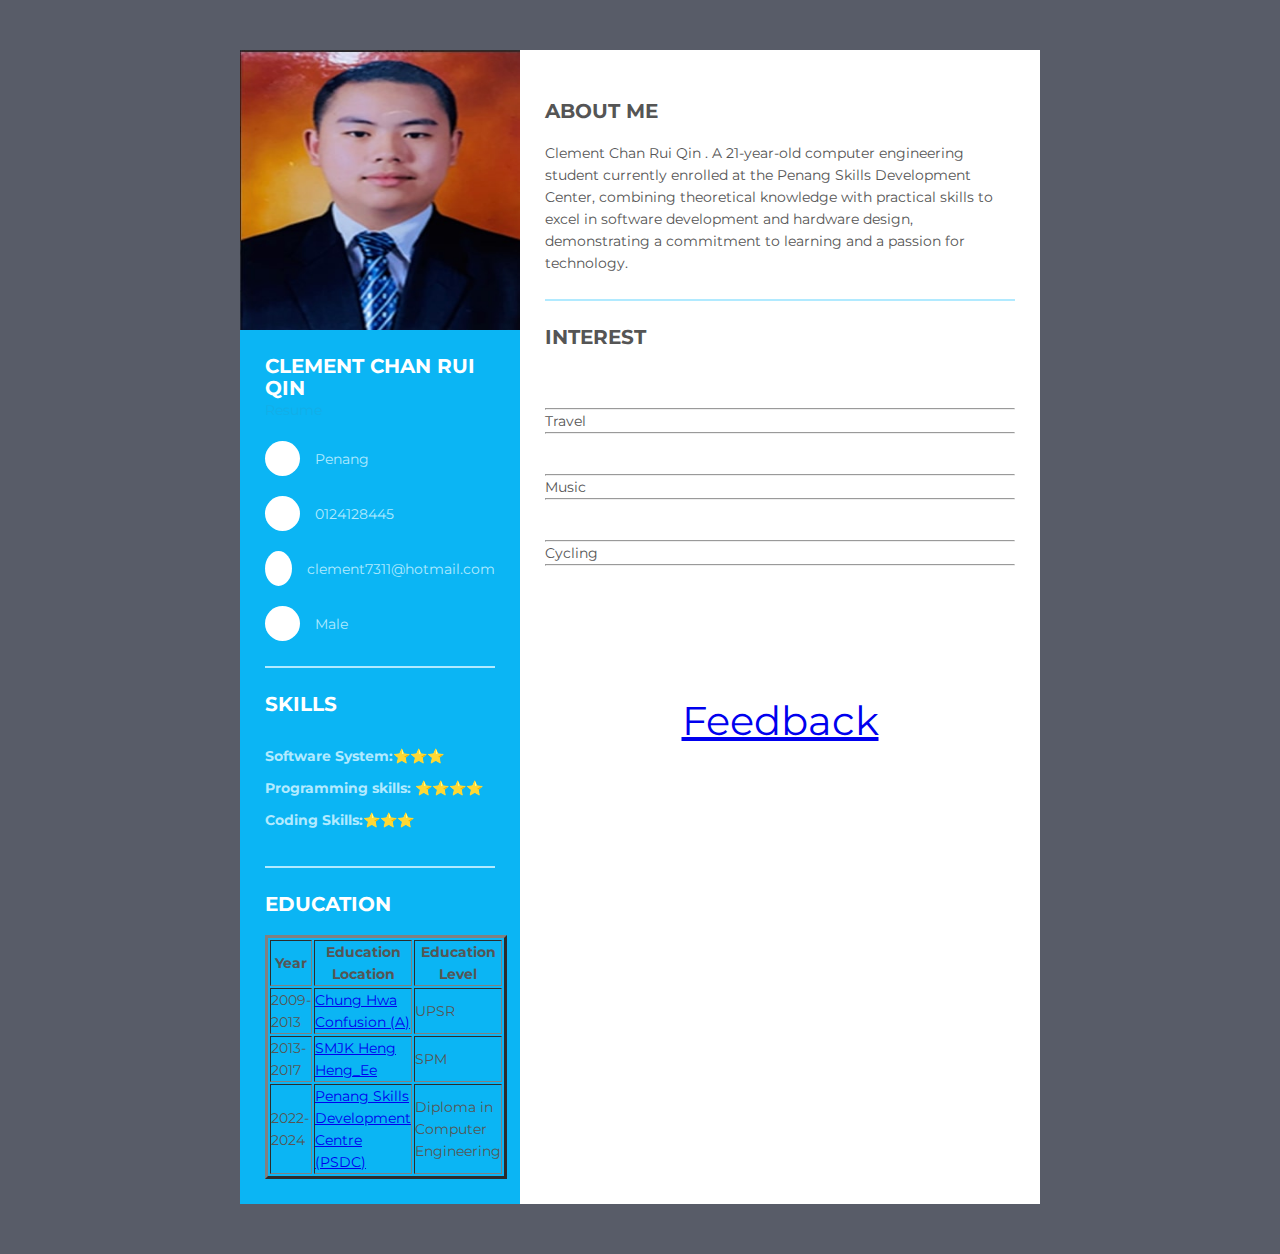
<file: index.html>
<!DOCTYPE html>
<html lang="en">
 
<head>
	<meta charset="UTF-8">
	<title>Resume/CV Design</title>
	<link rel="stylesheet" href="styles.css">
	<link rel="stylesheet" href="https://cdnjs.cloudflare.com/ajax/libs/font-awesome/6.5.1/css/all.min.css" integrity="sha512-DTOQO9RWCH3ppGqcWaEA1BIZOC6xxalwEsw9c2QQeAIftl+Vegovlnee1c9QX4TctnWMn13TZye+giMm8e2LwA==" crossorigin="anonymous" referrerpolicy="no-referrer" />
  
</head>
<body>

<div class="resume">
   <div class="resume_left">
     <div class="resume_profile">
       <img src="./Images/Screenshot 2023-12-29 191804.jpg" >
     </div>
     <div class="resume_content">
      <div class="resume_item resume_info">
         <div class="title">
           <p class="bold">Clement Chan Rui Qin </p>
           <p class="regular">Resume</p>
         </div>
         <ul>
           <li>
             <div class="icon">
               <i class="fas fa-map-signs"></i>
             </div>
             <div class="data">
               Penang
             </div>
           </li>
           <li>
             <div class="icon">
               <i class="fas fa-mobile-alt"></i>
             </div>
             <div class="data">
               0124128445
             </div>
           </li>
           <li>
             <div class="icon">
               <i class="fas fa-envelope"></i>
             </div>
             <div class="data">
               clement7311@hotmail.com
             </div>
           </li>
           <li>
             <div class="icon">
              <i class="fa-solid fa-user-secret"></i>
             </div>
             <div class="data">
              Male
             </div>
           </li>
         </ul>
       </div>
       <div class="resume_item resume_skills">
         <div class="title">
           <p class="bold">skills</p>
         </div>
         <ul>
           <li>
            <li><b> Software System:⭐⭐⭐</b></li>
            <li><b>Programming skills: ⭐⭐⭐⭐</b></li>
            <li><b>Coding Skills:⭐⭐⭐</b></li>
            
           </li>
         </ul>
       </div>
       <div class="resume_item resume_education">
         <div class="title">
           <p class="bold">Education</p>
         </div>
         <ul>
           <li>
            <table border="3">
              <thread>
                  <th>Year</th>
                  <th>Education Location</th>
                  <th>Education Level</th>
              </thread>
              <tr>
                  <td>2009-2013</td>
                  <td><a href="https://ms.wikipedia.org/wiki/Sekolah_Jenis_Kebangsaan_(C)Chung_Hwa_Confucian%27A%27">Chung Hwa Confusion (A) </a></td>
                  <td>UPSR</td>
              </tr>
              <tr>
                  <td>2013-2017</td>
                  <td><a href="https://en.wikipedia.org/wiki/Heng_Ee_High_School">SMJK Heng Heng_Ee </a></td>
                  <td>SPM </td>
              </tr>
              <tr>
                  <td>2022-2024</td>
                  <td><a href="https://www.psdc.org.my/">Penang Skills Development Centre (PSDC)</a></td>
                  <td>Diploma in Computer Engineering </td>
              </form>
              </tr>
              </table>

         </div>
     </div>
  </div>
  <div class="resume_right">
    <div class="resume_item resume_about">
        <div class="title">
           <p class="bold">About Me</p>
         </div>
        <p>Clement Chan Rui Qin . A 21-year-old computer engineering student currently enrolled at the Penang Skills Development Center, combining theoretical knowledge with practical skills to excel in software development and hardware design, demonstrating a commitment to learning and a passion for technology.</p>
    </div>
    
    
    <div class="resume_item resume_interest">
      <div class="title">
           <p class="bold">Interest</p>
         </div>

        <ul>
          <li>
            <div class="icon">
              <i class="fas fa-map-signs"></i>
            </div>
          <hr>
            <div class="data">
              Travel
            </div>
          </li>
          <li>
            <hr>
            <div class="icon">
              <i class="fa-solid fa-music"></i>
            </div>
            <hr>
            <div class="data">
              Music
            </div>
          </li>
          <li>
            <hr>
            <div class="icon">
              <i class="fa-solid fa-bicycle"></i>
            </div>
            <hr>
            <div class="data">
              Cycling
            </div>
          </li>
        <hr>
        </ul><br><br>
      <div class="feedback";>
      <a href="feedback.html">Feedback</a>
      </div>

    </div>
  </div>
</div>
 
 

</body>
</html>
</file>
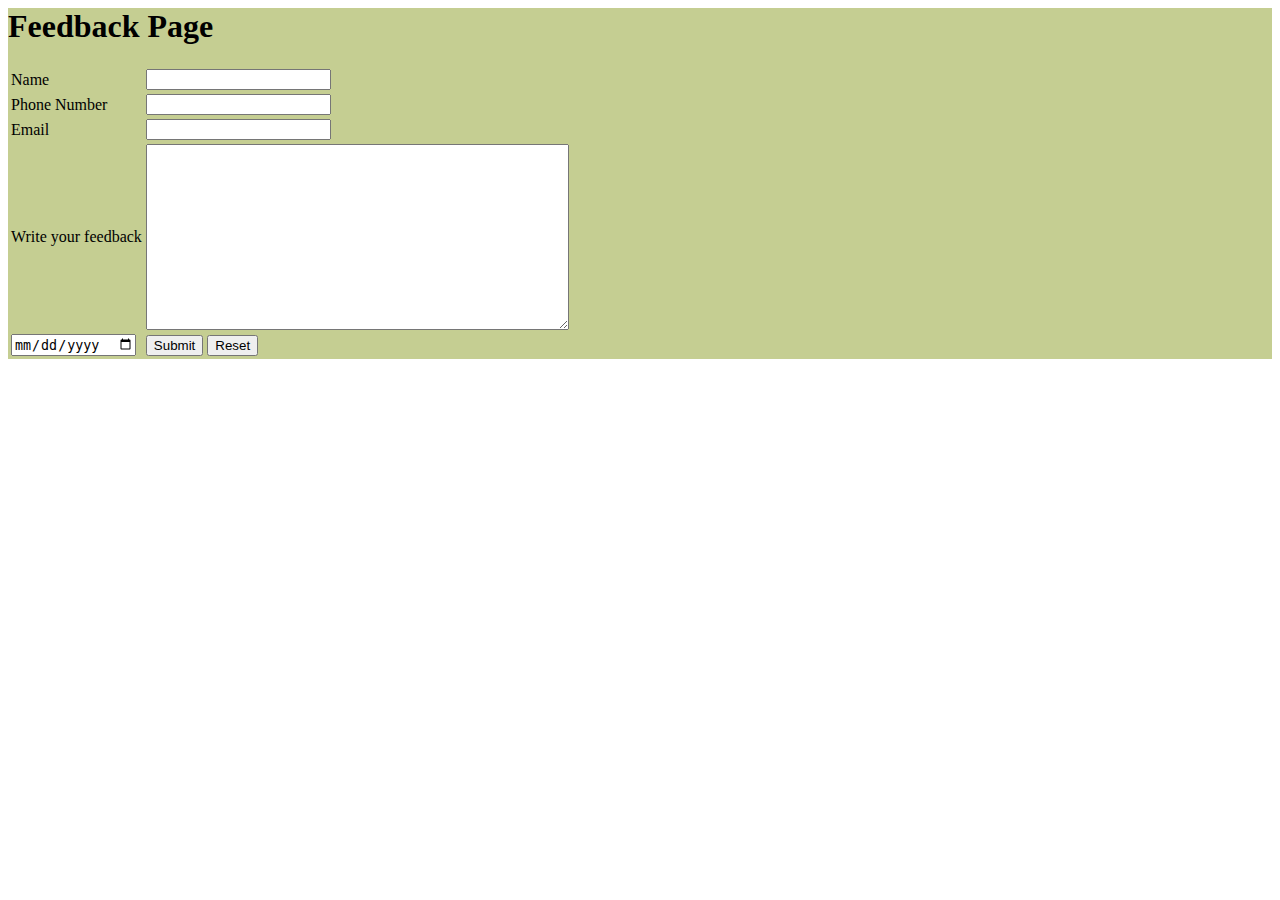
<file: feedback.html>
<html lang="en">
<head>
    <meta charset="UTF-8">
    <meta name="viewport" content="width=device-width, initial-scale=1.0">
    <title>Feedback Page</title>
</head>
<body>
    <form action="" style="background-color:rgb(197, 206, 146);">
    <h1>Feedback Page</h1>
    
    

        <table>
        <tr>
            <td><label for="name">Name</label></td>
            <td><input type="text"name="inputname"></td>
        </tr>
        <tr>
            <td><label for="Phone Number">Phone Number</label></td>
            <td><input type="text"number="inputphonenumber"></td>
        </tr>
        <tr>
            <td><label for="email">Email</label></td>
            <td><input type="email"name="inputemail"></td>
         </tr>
         </tr>
         <tr>
            <td><label for="feedback">Write your feedback</label></td>
            <td><textarea name="txtfeedback" id="" cols="50"rows="12"></textarea><br></td>
         </tr>
         <tr>
            <td><input type="date"></td>
            <td>
                <button>Submit</button>
                <button>Reset</button>
            </td>
         </tr>

    </form>
</body>
</html>
</file>
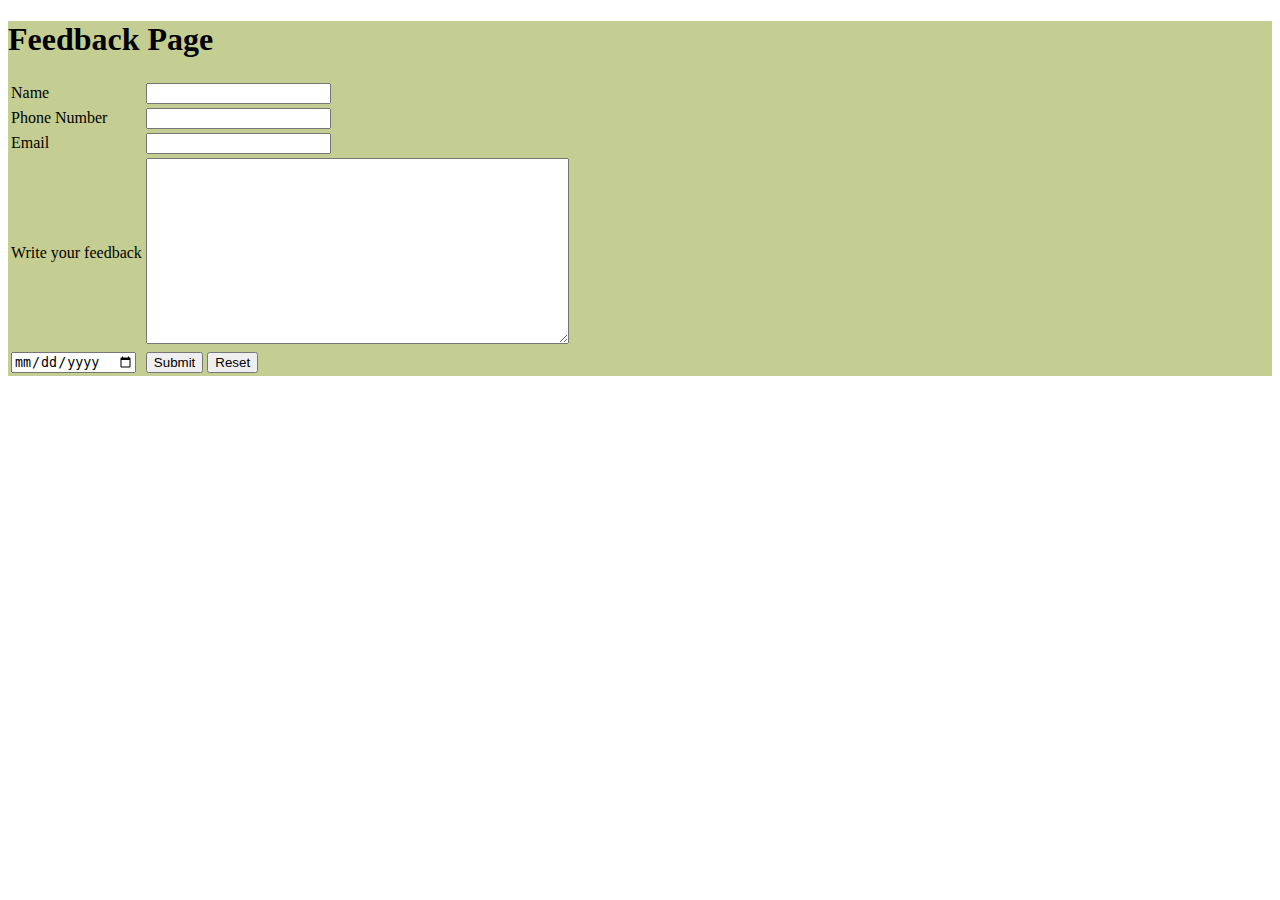
<file: Feedback.html>
<!DOCTYPE html>
<html lang="en">
<head>
    <meta charset="UTF-8">
    <meta name="viewport" content="width=device-width, initial-scale=1.0">
    <title>Feedback Page</title>
</head>
<body>
    <form action="" style="background-color:rgb(197, 206, 146);">
    <h1>Feedback Page</h1>
    
    

        <table>
        <tr>
            <td><label for="name">Name</label></td>
            <td><input type="text"name="inputname"></td>
        </tr>
        <tr>
            <td><label for="Phone Number">Phone Number</label></td>
            <td><input type="text"number="inputphonenumber"></td>
        </tr>
        <tr>
            <td><label for="email">Email</label></td>
            <td><input type="email"name="inputemail"></td>
         </tr>
         </tr>
         <tr>
            <td><label for="feedback">Write your feedback</label></td>
            <td><textarea name="txtfeedback" id="" cols="50"rows="12"></textarea><br></td>
         </tr>
         <tr>
            <td><input type="date"></td>
            <td>
                <button>Submit</button>
                <button>Reset</button>
            </td>
         </tr>

    </form>
</body>
</html>
</file>
<file: styles.css>
@import url("https://fonts.googleapis.com/css?family=Montserrat:400,500,700&display=swap");

* {
  margin: 0;
  padding: 0;
  box-sizing: border-box;
  list-style: none;
  font-family: "Montserrat", sans-serif;
}

body {
  background: #585c68;
  font-size: 14px;
  line-height: 22px;
  color: #555555;
}

.bold {
  font-weight: 700;
  font-size: 20px;
  text-transform: uppercase;
}

.semi-bold {
  font-weight: 500;
  font-size: 16px;
}

.resume {
  width: 800px;
  height: auto;
  display: flex;
  margin: 50px auto;
}

.resume .resume_left {
  width: 280px;
  background: #0bb5f4;
}

.resume .resume_left .resume_profile {
  width: 100%;
  height: 280px;
}

.resume .resume_left .resume_profile img {
  width: 100%;
  height: 100%;
}

.resume .resume_left .resume_content {
  padding: 0 25px;
}

.resume .title {
  margin-bottom: 20px;
}

.resume .resume_left .bold {
  color: #fff;
}

.resume .resume_left .regular {
  color: #13aee7;
}

.resume .resume_item {
  padding: 25px 0;
  border-bottom: 2px solid #b1eaff;
}

.resume .resume_left .resume_item:last-child,
.resume .resume_right .resume_item:last-child {
  border-bottom: 0px;
}

.resume .resume_left ul li {
  display: flex;
  margin-bottom: 20px;
  align-items: center;
}

.resume .resume_left ul li:last-child {
  margin-bottom: 0;
}

.resume .resume_left ul li .icon {
  width: 35px;
  height: 35px;
  background: #fff;
  color: #0bb5f4;
  border-radius: 50%;
  margin-right: 15px;
  font-size: 16px;
  position: relative;
}

.resume .icon i,
.resume .resume_left .resume_item ul li i {
  position: absolute;
  top: 50%;
  left: 50%;
  transform: translate(-50%, -50%);
}

.resume .resume_left ul li .data {
  color: #b1eaff;
}

.resume .resume_left .resume_skills ul li {
  display: flex;
  margin-bottom: 10px;
  color: #b1eaff;
  justify-content: space-between;
  align-items: center;
}

.resume .resume_left .resume_skills ul li .skill_name {
  width: 25%;
}

.resume .resume_left .resume_skills ul li .skill_progress {
  width: 60%;
  margin: 0 5px;
  height: 5px;
  background: #009fd9;
  position: relative;
}

.resume .resume_left .resume_skills ul li .skill_per {
  width: 15%;
}

.resume .resume_left .resume_skills ul li .skill_progress span {
  position: absolute;
  top: 0;
  left: 0;
  height: 100%;
  background: #fff;
}

.resume .resume_left .resume_education .semi-bold {
  color: #fff;
  margin-bottom: 3px;
}

.resume .resume_right {
  width: 520px;
  background: #fff;
  padding: 25px;
}
.resume .resume_right ul li .icon {
  width: 40px;
  height: 40px;
  background: #fff;
  color: #c90e27;
  border-radius: 40%;
  margin-right: 20px;
  font-size: 20px;
  position: relative;
}
.feedback{
  
  font-size:40px;
  color:rgb(98, 13, 41);
  text-align:center;
  border-bottom:2px;
  position: relative;
  top: 100px;
}
</file>
